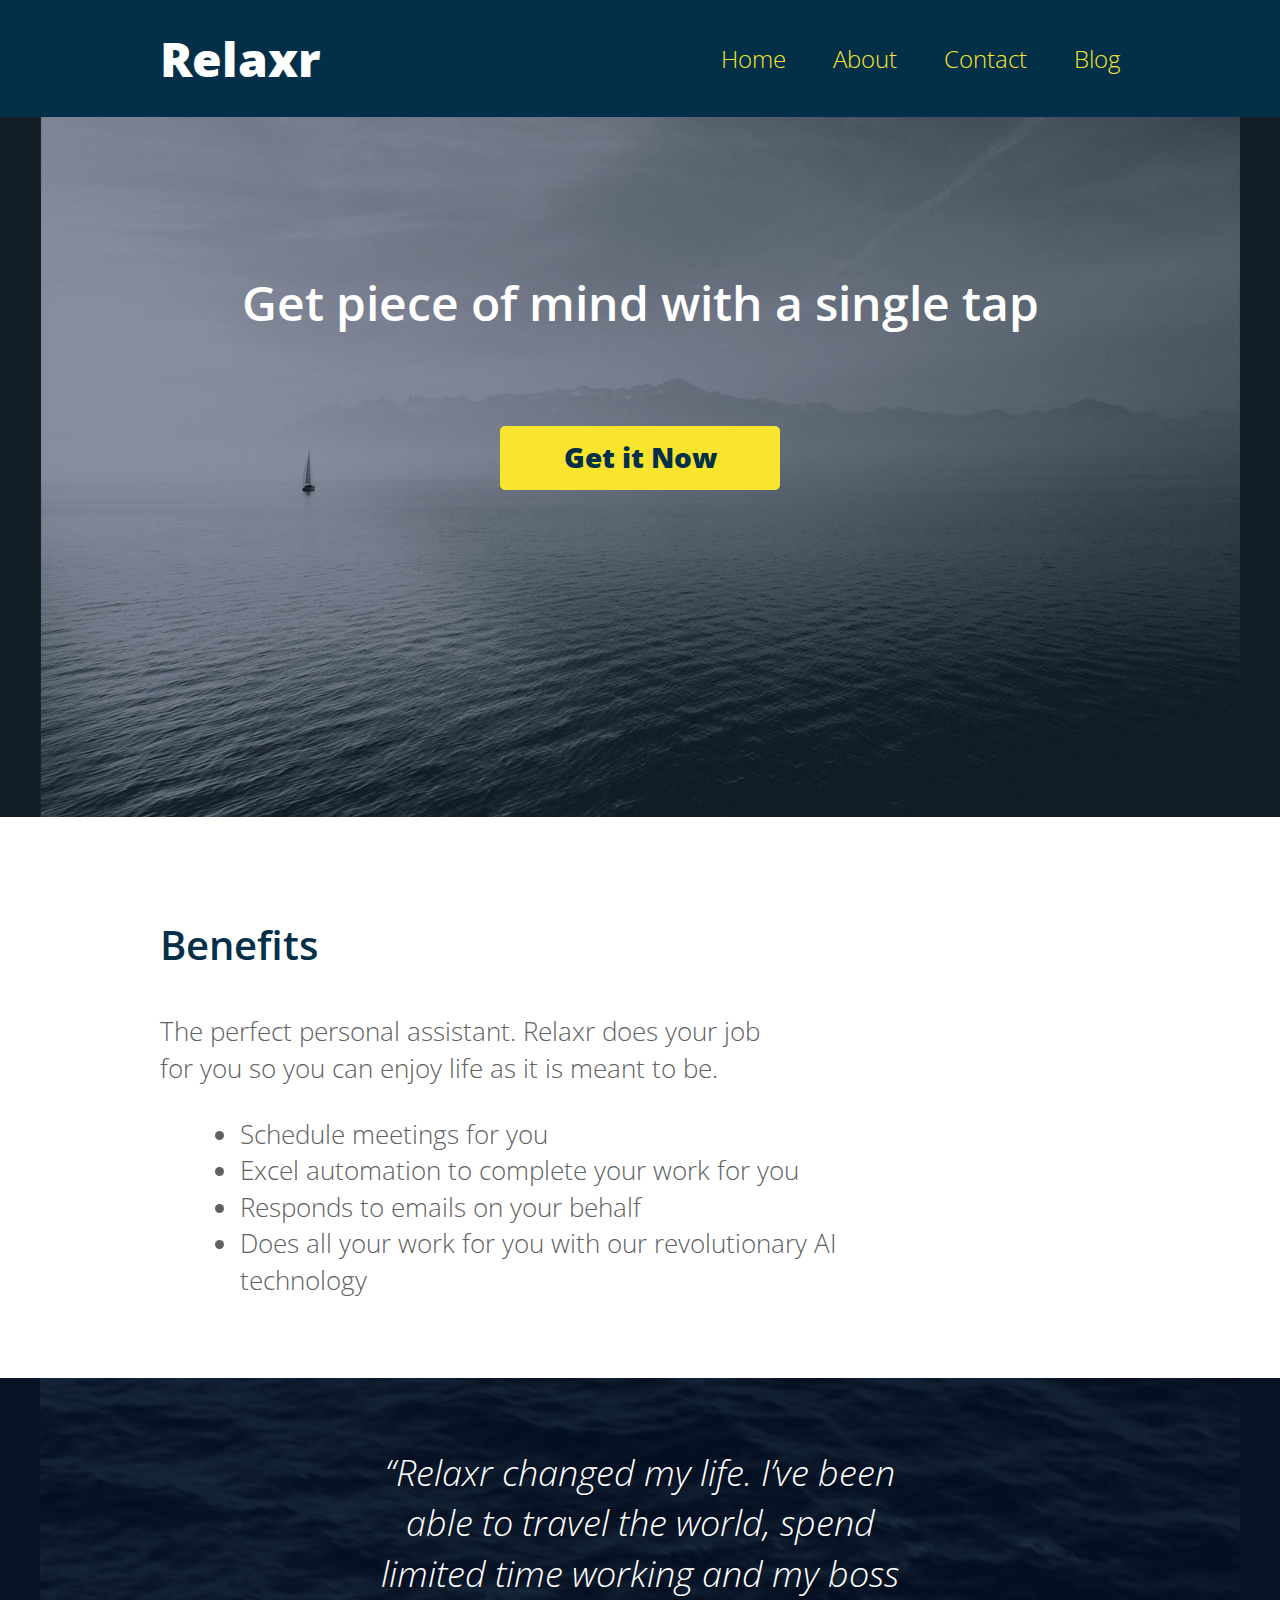
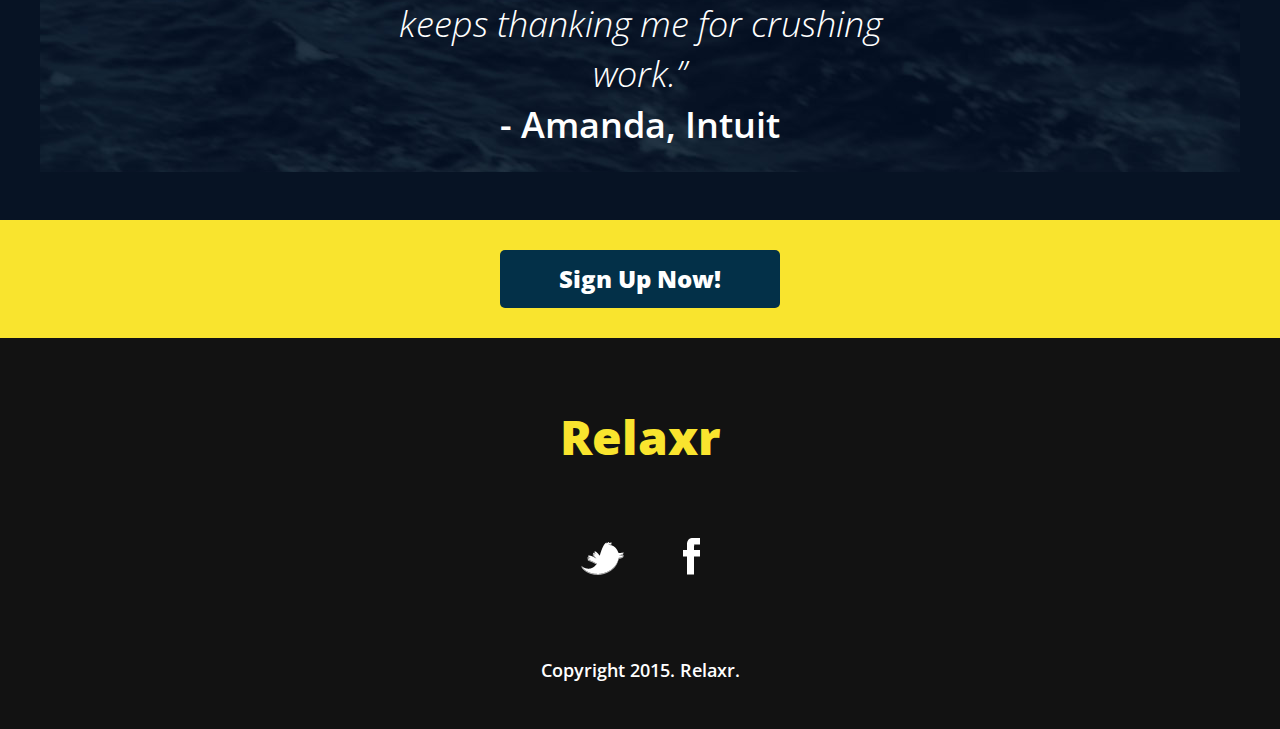
<file: starter_code/index.html>
<!DOCTYPE html>
<html lang="en">
	<head>
    	<meta charset="utf-8">
    	<meta name="viewport" content="width=device-width, initial-scale=1">
    	<meta name="description" content="The perfect personal assistant. Relaxr does your job for you so you can enjoy life as it is meant to be.">

		<title>Relaxr Landing Page</title>
		<link href='http://fonts.googleapis.com/css?family=Open+Sans:300italic,300,600,800' rel='stylesheet' type='text/css'>

		<!-- external CSS link -->
		<link rel="stylesheet" href="css/reset.css">
		<link rel="stylesheet" href="css/style.css">

	</head>
	<body>
		<header>
			<div class="container">
				<h1 class="logo">Relaxr</h1>
				<nav>
					<ul>
						<li><a href="index.html">Home</a></li>
						<li><a href="#">About</a></li>
						<li><a href="#">Contact</a></li>
						<li><a href="blog.html">Blog</a></li>
					</ul>
				</nav>
			</div>
		</header>
		<section id="hero">
			<div class="container">
				<h2>Get piece of mind with a single tap</h2>
				<a class="button yellow" href="#">Get it Now</a>
			</div>
		</section>
		<section id="benefits">
			<div class="container">
				<h3>Benefits</h3>
				<p>The perfect personal assistant. Relaxr does your job for you so you can enjoy life as it is meant to be.</p>
				<ul>
					<li>Schedule meetings for you</li>
					<li>Excel automation to complete your work for you</li>
					<li>Responds to emails on your behalf</li>
					<li>Does all your work for you with our revolutionary AI technology</li>
				</ul>
			</div>
		</section>
		<section id="testimonial">
			<div class="container">
				<blockquote>&ldquo;Relaxr changed my life. I&rsquo;ve been able to travel the world, spend limited time working and my boss keeps thanking me for crushing work.&rdquo;
				<span>- Amanda, Intuit</span></blockquote>
			</div>
		</section>
		<aside id="bottom-cta">
			<a class="button blue" href="#">Sign Up Now!</a>
		</aside>
		<footer>
			<h4 class="logo">Relaxr</h4>

			<ul>
				<li><a href="#"><img src="images/twitter.png" alt="Twitter logo"></a></li>
				<li><a href="#"><img src="images/facebook.png" alt="Facebook logo"></a></li>
			</ul>

			<p class="copyright">Copyright 2015. Relaxr.</p>
		</footer>
	</body>
</html>
</file>
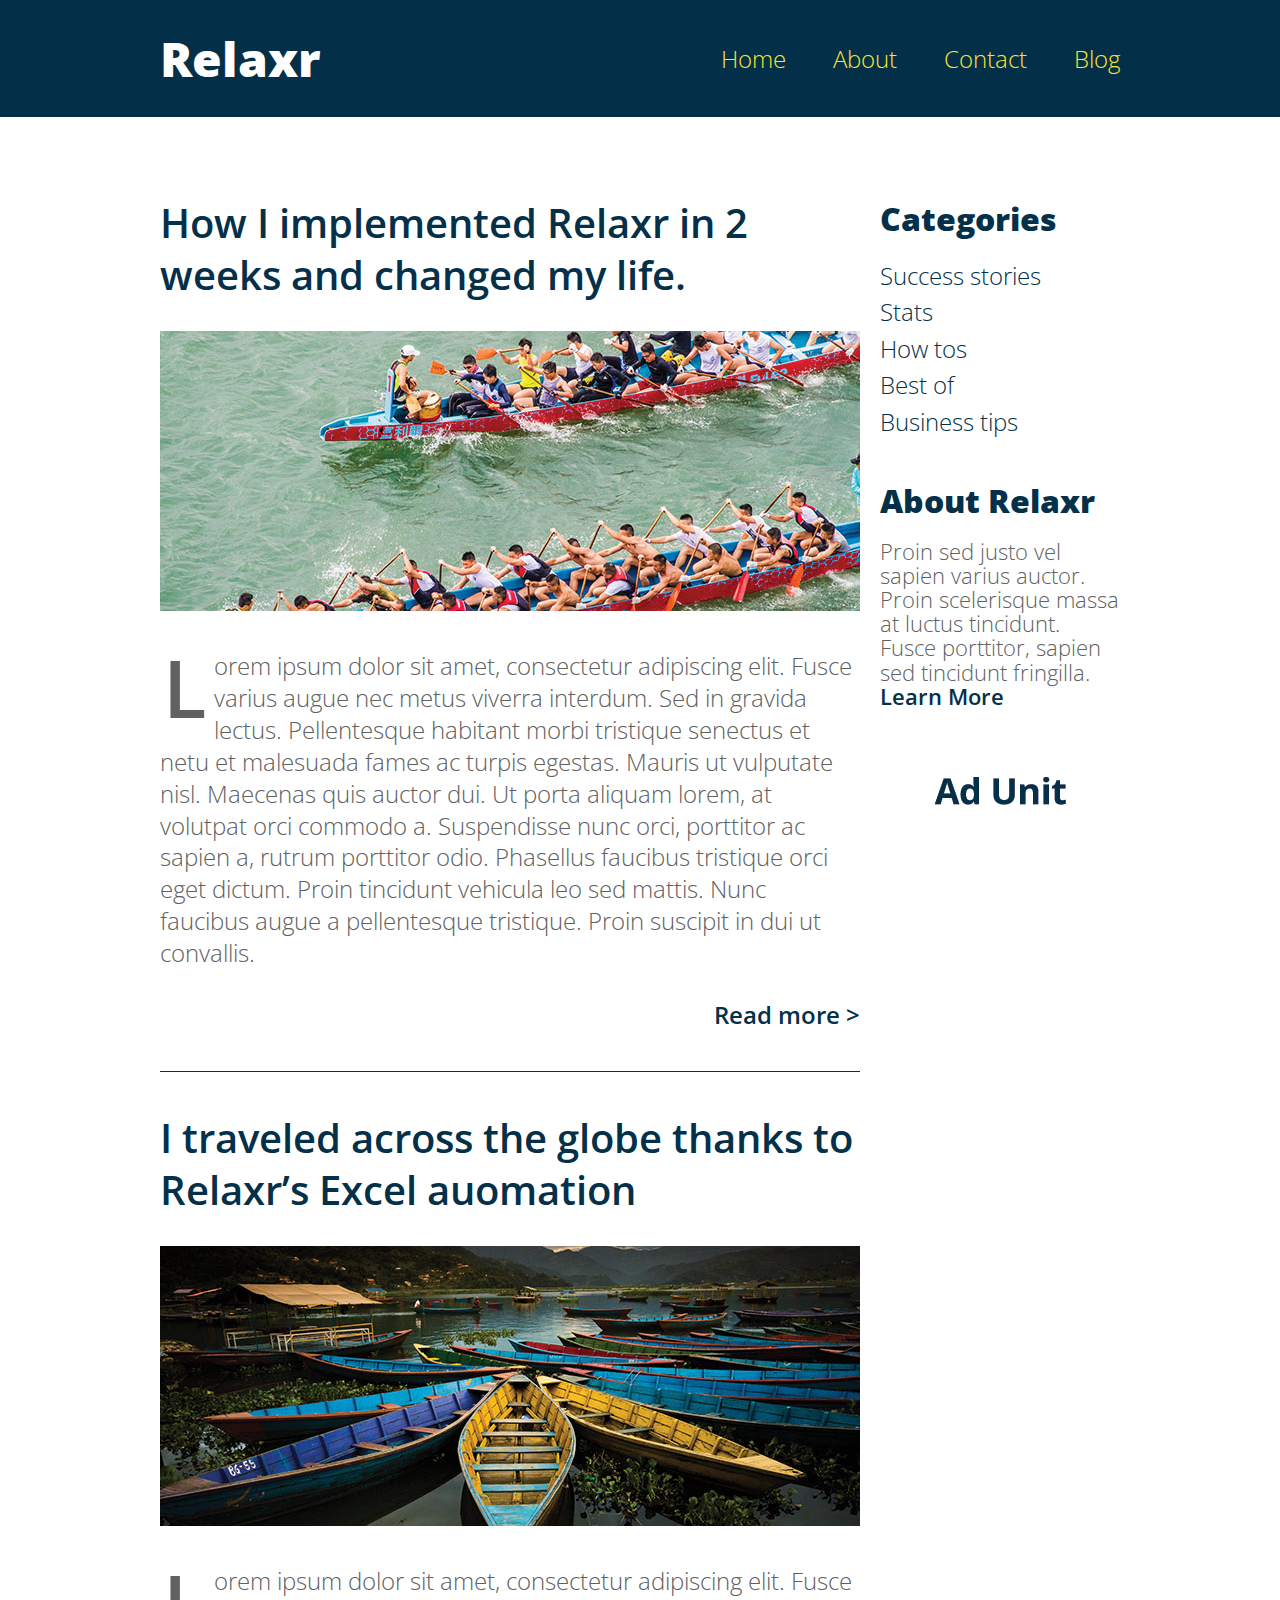
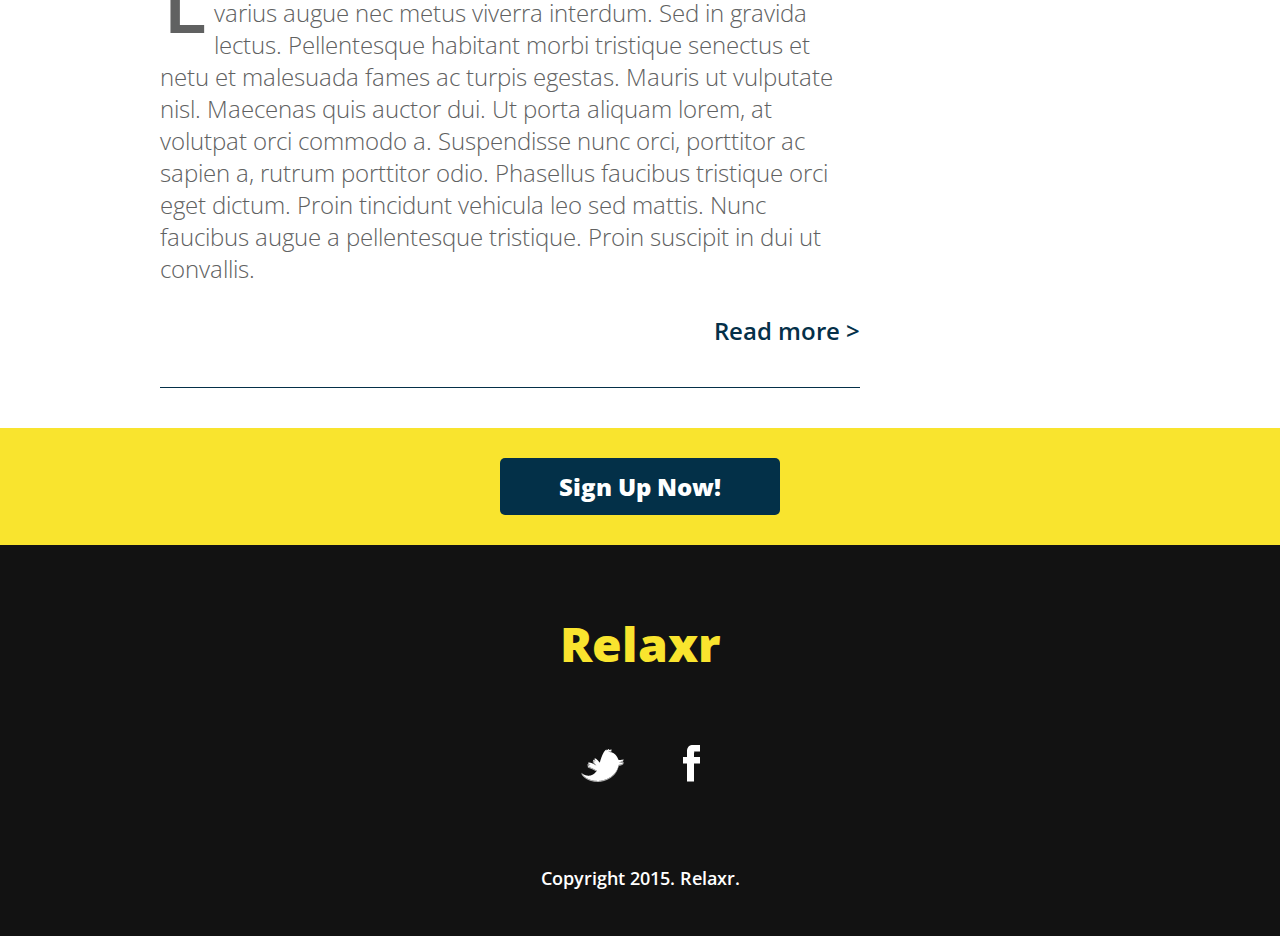
<file: starter_code/blog.html>
<!DOCTYPE html>
<html lang="en">
	<head>
    	<meta charset="utf-8">
    	<meta name="viewport" content="width=device-width, initial-scale=1">
    	<meta name="description" content="The perfect personal assistant. Relaxr does your job for you so you can enjoy life as it is meant to be.">

		<title>Relaxr Blog</title>
		<link href='http://fonts.googleapis.com/css?family=Open+Sans:300italic,300,600,800' rel='stylesheet' type='text/css'>

		<!-- external CSS link -->
		<link rel="stylesheet" href="css/reset.css">
		<link rel="stylesheet" href="css/style.css">

	</head>
	<body>
		<header>
			<div class="container">
				<h1 class="logo">Relaxr</h1>
				<nav>
					<ul>
						<li><a href="index.html">Home</a></li>
						<li><a href="#">About</a></li>
						<li><a href="#">Contact</a></li>
						<li><a href="blog.html">Blog</a></li>
					</ul>
				</nav>
			</div>
		</header>
		<section id="main">
			<div class="container">
				<section id="posts">
					<article class="post">
						<h2><a href="#">How I implemented Relaxr in 2 weeks and changed my life.</a></h2>
						<img src="images/blog_photo1.jpg" alt="Crew Meet">
						<p>Lorem ipsum dolor sit amet, consectetur adipiscing elit. Fusce varius augue nec metus viverra interdum. Sed in gravida lectus. Pellentesque habitant morbi tristique senectus et netu et malesuada fames ac turpis egestas. Mauris ut vulputate nisl.  Maecenas quis auctor dui. Ut porta aliquam lorem, at volutpat orci commodo a. Suspendisse nunc orci, porttitor ac sapien a, rutrum porttitor odio. Phasellus faucibus tristique orci eget dictum. Proin tincidunt vehicula leo sed mattis. Nunc faucibus augue a pellentesque tristique. Proin suscipit in dui ut convallis.</p>

						<p class="readmore"><a href="#">Read more &gt;</a></p>
					</article>
					<article class="post">
						<h2><a href="#">I traveled across the globe thanks to Relaxr’s Excel auomation</a></h2>
						<img src="images/blog_photo2.jpg" alt="Canoes">
						<p>Lorem ipsum dolor sit amet, consectetur adipiscing elit. Fusce varius augue nec metus viverra interdum. Sed in gravida lectus. Pellentesque habitant morbi tristique senectus et netu et malesuada fames ac turpis egestas. Mauris ut vulputate nisl.  Maecenas quis auctor dui. Ut porta aliquam lorem, at volutpat orci commodo a. Suspendisse nunc orci, porttitor ac sapien a, rutrum porttitor odio. Phasellus faucibus tristique orci eget dictum. Proin tincidunt vehicula leo sed mattis. Nunc faucibus augue a pellentesque tristique. Proin suscipit in dui ut convallis.</p>

						<p class="readmore"><a href="#">Read more &gt;</a></p>
					</article>
				</section><!--
			--><aside id="sidebar">
					<h3>Categories</h3>
					<ul>
						<li><a href="#">Success stories</a></li>
						<li><a href="#">Stats</a></li>
						<li><a href="#">How tos</a></li>
						<li><a href="#">Best of</a></li>
						<li><a href="#">Business tips</a></li>
					</ul>
					<h3>About Relaxr</h3>
					<p>Proin sed justo vel sapien varius auctor. Proin scelerisque massa at luctus tincidunt. Fusce porttitor, sapien sed tincidunt fringilla.<br>
					<a href="">Learn More</a></p>
					<img src="images/ad-unit.png" alt="Ad Unit">
				</aside>
			</div>
		</section>

		<aside id="bottom-cta">
			<a class="button blue" href="#">Sign Up Now!</a>
		</aside>
		<footer>
			<h4 class="logo">Relaxr</h4>

			<ul>
				<li><a href="#"><img src="images/twitter.png" alt="Twitter logo"></a></li>
				<li><a href="#"><img src="images/facebook.png" alt="Facebook logo"></a></li>
			</ul>

			<p class="copyright">Copyright 2015. Relaxr.</p>
		</footer>
	</body>
</html>
</file>
<file: starter_code/css/style.css>
/*
Project Name: Blank Template
Client: Your Client
Author: Your Name
Developer @GA in NYC
*/



/******************************************
/* SETUP
/*******************************************/

/* Box Model Hack */
* {
  -moz-box-sizing: border-box; /* Firexfox */
  -webkit-box-sizing: border-box; /* Safari/Chrome/iOS/Android */
  box-sizing: border-box; /* IE */
}

/* Clear fix hack */
.clearfix:after {
  content: ".";
  display: block;
  clear: both;
  visibility: hidden;
  line-height: 0;
  height: 0;
}

.clear {
  clear: both;
}

.alignright {
  float: right;
  padding: 0 0 10px 10px; /* note the padding around a right floated image */
}

.alignleft {
  float: left;
  padding: 0 10px 10px 0; /* note the padding around a left floated image */
}

/******************************************
/* BASE STYLES
/*******************************************/

body {
  color: #f0efef;
  font-size: 26px;
  line-height: 1.4;
  color: #606161;
  font-family: 'Open Sans', Helvetica, Arial, sans-serif;
  font-weight: 300;
}
a {
  text-decoration: none;
}


/******************************************
/* LAYOUT
/*******************************************/

/* Center the container */
.container {
  width: 960px;
  margin: 0 auto;
}
.logo {
  font-size: 48px;
  font-weight: 800;
}

header {
  background: #033048;
  padding: 25px 0;
  overflow: hidden;
}
header .logo {
  color: #fff;
  float: left;
}

header nav {
  float: right;
  margin-top: 15px;
}
header nav ul li {
  display: inline-block;
  margin: 0 0 0 40px;
  font-size: 24px;
}
header nav ul li a {
  color: #f9e42e;
}

#hero {
  height: 700px;
  background: url(../images/header_bg.jpg) no-repeat top center #131e27;
  padding-top: 32px;
}

#hero .logo {
  color: #fff;
}
#hero h2 {
  font-size: 48px;
  text-align: center;
  color: #fff;
  margin: 120px 0 90px;
  font-weight: 600;
}
.button {
  border-radius: 5px;
  font-weight: 800;
  padding: 12px 0;
  width: 280px;
  font-size: 28px;
  text-align: center;
  display: block;
  margin: 0 auto;
}
.yellow {
  background: #f9e42e;
  color: #033048;
}
.blue {
  background: #033048;
  color: #fff;
  font-size: 24px;
}
#benefits {
  padding: 100px 0 80px;
}
h3 {
  color: #033048;
  font-size: 40px;
  font-weight: 600;
  margin-bottom: 40px;
}
#benefits p, #benefits ul {
  width: 600px;
}
#benefits ul {
  list-style: disc;
  margin: 30px 0 0 80px;
}
#testimonial {
  background: url(../images/testimonial_bg.jpg) no-repeat top center #071324;
  padding: 70px 0 70px;
  color: #fff;
}
blockquote {
  font-size: 36px;
  font-weight: 300;
  font-style: italic;
  text-align: center;
  width: 580px;
  margin: 0 auto;
}
blockquote span {
  font-weight: 600;
  display: block;
  font-style: normal;
}
#main {
  margin-top: 80px;
}
#posts {
  width: 700px;
  display: inline-block;
  margin-right: 20px;
  vertical-align: top;
}
#sidebar {
  width: 240px;
  display: inline-block;
  vertical-align: top;
}
.post {
  border-bottom: 1px solid #043049;
  padding-bottom: 40px;
  margin-bottom: 40px;
}
.post h2 {
  font-weight: 600;
  font-size: 40px;
  line-height: 1.3;
  margin-bottom: 30px;
}
.post h2 a {
  color: #043049;
}

.post img {
  margin-bottom: 30px;
}
.post p {
  font-size: 24px;
  line-height: 1.333;
  color: #606161;
}
.post p:first-of-type:first-letter {
  float: left;
  font-size: 80px;
  line-height: 65px;
  padding-top: 4px;
  padding-right: 8px;
  padding-left: 3px;
  font-weight: 600;
}
.readmore {
  text-align: right;
  margin-top: 30px;
}
.readmore a {
  color: #043049;
  font-weight: 600;
}

/*.button {
  border-radius: 5px;
  font-weight: 800;
  padding: 12px 0;
  width: 280px;
  font-size: 28px;
  text-align: center;
  display: block;
  margin: 0 auto;
}
.yellow {
  background: #f9e42e;
  color: #033048;
}
.blue {
  background: #033048;
  color: #fff;
  font-size: 24px;
}*/

#sidebar h3 {
  font-size: 32px;
  font-weight: 800;
  margin-bottom: 15px;
  color: #043049;
}
#sidebar ul {
  margin-bottom: 40px;
}
#sidebar ul li a {
  color: #043049;
  font-size: 24px;
}
#sidebar p {
  font-size: 22px;
  line-height: 1.1;
  margin-bottom: 40px;
}
#sidebar p a {
  color: #043049;
  font-weight: 600;
}

#bottom-cta {
  background: #f9e42e;
  padding: 30px;
  text-align: center;
}

footer {
  background: #121212;
  padding: 65px 0 45px;
  text-align: center;
}
footer .logo {
  color: #f9e42e;
  margin-bottom: 68px;
}
footer ul li {
  display: inline-block;
  list-style: none;
  margin: 0 26px 75px;
}
footer p {
  font-size: 18px;
  color: #fff;
  font-weight: 600;
}





/* MEDIA QUERIES */
@media (max-width: 770px){
  body {
    box-sizing: border-box !important;
    width: 100% !important;
    margin: 0 auto !important;
  }
  header{
    width: 100%;
    margin: 0 auto;
  }

  .container{
    width: 100%;
  }

  .container nav li{
    font-size: 0.6em;
  }

  #main{
    width: 100%;
  }
  
  #sidebar{
    display: block;
    width: 100%;
  }

  .post{
    width: 100%;
  }

}
</file>
